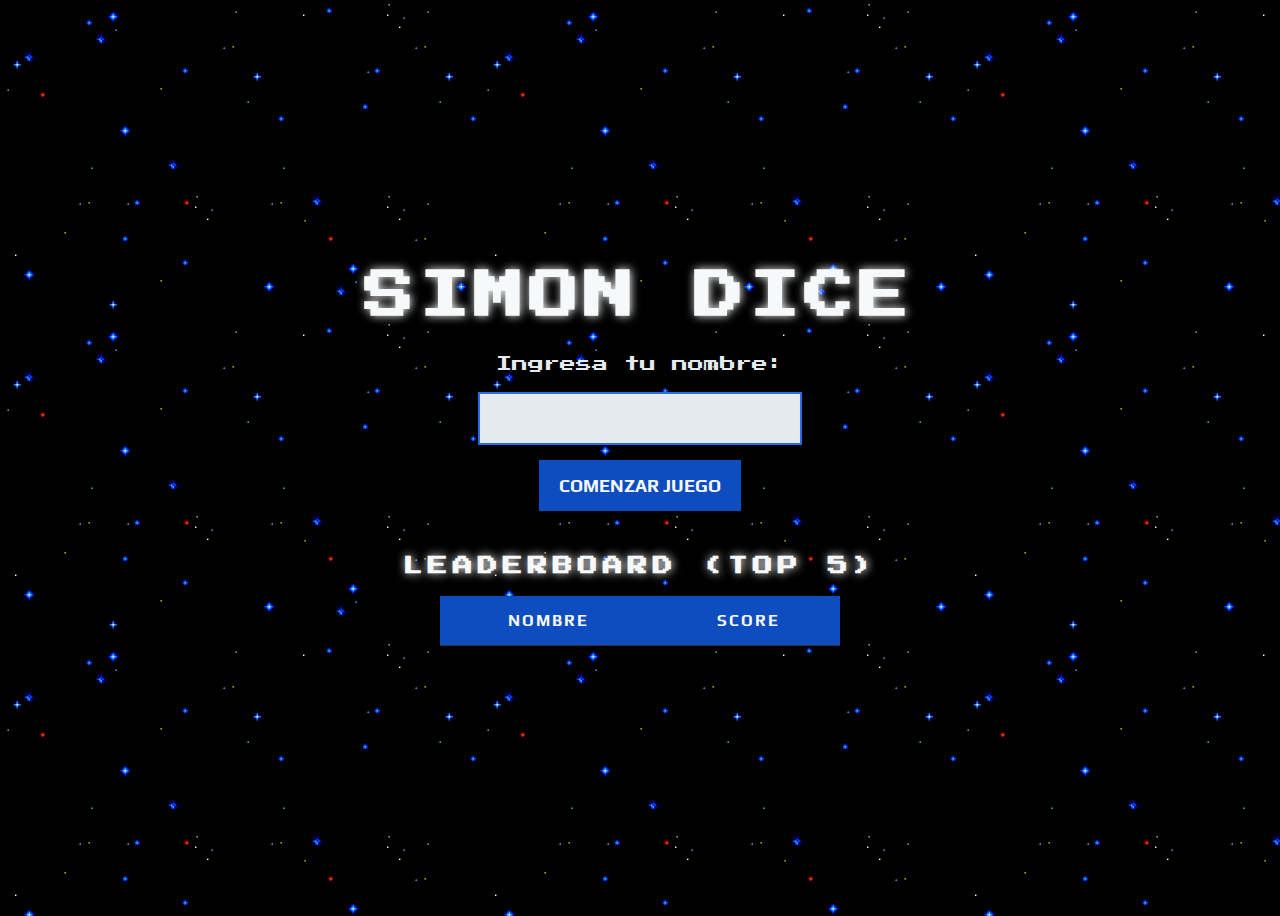
<file: index.html>
<!DOCTYPE html>
<html lang="en">
<head>
    <meta charset="UTF-8">
    <meta name="viewport" content="width=device-width, initial-scale=1.0">
    <title>Simon Dice - Landing Page</title>
    <link href="style/styles.css" rel="stylesheet"/>
</head>
<body>
    <!-- Container titulo del juego e input nombre -->
    <div class="landing-container">
         <div class="container-titulo-name">
            <h1 id="titulo">Simon Dice</h1>
            <form id="playerForm">
                <label for="playerName">Ingresa tu nombre:</label>
                <input type="text" id="playerName" required>
                <button id="submitButton" type="submit">Comenzar Juego</button>
            </form>
        </div>
        <div class="container-titulo-name">
            <h2 id="leaderboard">Leaderboard (Top 5)</h2>
            <table>
                <thead>
                    <tr>
                        <th>Nombre</th>
                        <th>Score</th>
                    </tr>
                </thead>
                <tbody id="leaderboardBody"></tbody>
            </table>
        </div>
    </div>

    <!-- Link al js del landing -->
    <script src="landing.js"></script>
</body>
</html>
</file>
<file: style/styles.css>
/* Tipografías */
@import url('https://fonts.googleapis.com/css2?family=Press+Start+2P&display=swap');
@import url('https://fonts.googleapis.com/css2?family=Play:wght@400;700&family=Press+Start+2P&display=swap');

/* Fondo del html con imagen dinámica */
body {
    background-image: url(./backgrond_image.gif);
    font-family: "Play", serif;
    font-weight: 400;
    font-style: normal;
}

/* Título "Simon Dice" */
#titulo {
    font-family: "Press Start 2P", serif;
    text-align: center;
    color: #f7f8fa;
    font-size: 24px;
    margin: 20px 0;
    text-transform: uppercase;
    letter-spacing: 5px;
    font-size: 50px;
    text-shadow: #f7f8fa 1px 0 10px;
}
            /* Título más pequeño en tablet */
            @media (max-width: 768px) {
            #titulo {
                font-size: 40px;
                line-height: 40px;
                }
            }
            
            /*Título - Teléfono*/
            @media (max-width: 425px) {
                #titulo {
                    font-size: 28px;
                }
                }
            @media (max-width: 320px) {
                #titulo {
                    font-size: 24px;
                }                    
            }            

/* Etiqueta de texto */
label {
    /* color: white; */
    margin-bottom: 15px;
    font-family: 'Press Start 2P';
    color: #e3eaf0;
}
            /*Label - Teléfono*/
            @media (max-width: 425px) {
                label {
                    font-size: 14px;
                }
                }

/* Formulario del jugador */
/* Input del nombre del jugador */
input#playerName {
    font-family: 'Play', cursive;
    color: #00003c;
    background-color: #e3eaf0;
    border: 2px solid #296ce6;
    padding: 15px 60px;
    display: inline-block;
    margin: 5px;
    text-align: center;
    font-size: 16px;
}
            @media (max-width: 425px) {
                input#playerName {
                    font-size: 14px;
                    padding: 12px 24px;
                }
                }

/*Container botones espaciado*/
@media (max-width: 425px){
    .container_botones {
        margin-top: 20px;
        margin-bottom: 20px;
    }
}
                

/* Botones */
button {
    padding: 15px 20px;
    font-size: 18px;
    margin-top: 16px;
    background-color: #0e4dbf;
    margin: 10px;
    cursor: pointer;
    transition: all 0.3s ease;
    font-family: 'Play';
    text-transform: uppercase;
    font-weight: bold;
    display: block;
    margin-left: auto;
    margin-right: auto;
    color: #f7f8fa;
    border: none;
}
                    @media (max-width: 425px) {
                        button {
                            font-size: 15px;
                            padding: 14px 18px;
                        }
                        }
        /*Botón de Comenzar juego*/
        button#submitButton {
            padding: 15px 20px;
            font-size: 18px;
        }
                    /*Teléfono grande*/
                    @media (max-width: 425px) {
                        button#submitButton {
                            font-size: 14px;
                        }
                        }

        /* Botón de inicio */
        button#startGame {
            padding: 15px 31px;
            font-size: 18px;
        }
                    /*Teléfono grande*/
                    @media (max-width: 425px) {
                        button#startGame {
                            font-size: 14px;
                        }
                        }
        /*Boton de reinicio*/
        button#resetButton {
            padding: 15px 31px;
            font-size: 18px;
        }
                    /*Teléfono grande*/
                    @media (max-width: 425px) {
                        button#resetButton {
                            font-size: 14px;
                        }
                        }        
        /*Boton volver al menu*/
        button#backToLanding {
            padding: 15px 28px;
            font-size: 18px;
        }
                    /*Teléfono grande*/
                    @media (max-width: 425px) {
                        button#backToLanding {
                            font-size: 14px;
                        }
                        }

/* Tabla de puntajes */
h2#leaderboard {
        text-transform: uppercase;
        letter-spacing: 5px;
        font-size: 20px;
        font-family: 'Press Start 2P';
        text-shadow: #f7f8fa 1px 0 10px;
}
            /*Teléfono grande*/
            @media (max-width: 425px) {
                h2#leaderboard {
                    font-size: 16px;
                    line-height: 24px;
                }
                }
            /*Teléfono pequeño*/
            @media (max-width: 320px) {
                h2#leaderboard {
                    font-size: 14px;
                    line-height: 24px;
                    letter-spacing: 2px;
                }
                }

/* Clase para los paneles */
.panel {
    width: 15vw;
    height: 15vw;
    display: inline-block;
    cursor: pointer;
    margin: 0.32vw;
}
            /* Responsive para teléfonos */
            @media (max-width: 600px) {
                .panel {
                    width: 40vw;
                    height: 40vw;
                }
            }

                /* Desactivar hover en teléfonos */
                .panel:hover {
                    border: none;
                    box-shadow: none;
                    transform: none;
                }

                /* Desactivar efecto de clic en teléfonos */
                button {
                    padding: 8px 16px;
                    font-size: 14px;
                }

            /* Responsive para tablets */
            @media (min-width: 601px) and (max-width: 1024px) {
                /* Paneles más grandes en tablets */
                .panel {
                    width: 24vw;
                    height: 24vw;
                }
            }

/* Clase para el contenedor de los paneles */
.container {
    display: flex;
    justify-content: center;
    align-items: center;
    height: 100vh;
    flex-direction: column;
}

/* Hover, Paneles del juego */
.panel:hover {
    border: 2px solid #f7f8fa;
    box-shadow: 0 0 10px rgba(247, 248, 250, 0.5);
    /*transform: scale(1.02);*/
    /*transition: all 0.3s ease;*/
}

/* Efecto de clic en los paneles */
.panel:active {
    transform: scale(0.98);
    transition: transform 0.1s ease;
}
.panel:not(:active) {
    transform: none;
}

/* Colores de los paneles */
.bottom-right-panel {
    background-color: #ff005d;
}

.bottom-left-panel {
    background-color: #0085b6;
}

.top-right-panel {
    background-color: #00d49d;
}

.top-left-panel {
    background-color: #fedf03;
}

/* Clase para el panel activo */
.active {
    opacity: 0.4;
}

/* Popup de "perdiste" */
.popup {
    display: none;
    position: fixed;
    top: 50%;
    left: 50%;
    transform: translate(-50%, -50%);
    background-color: #f7f8fa;
    padding: 20px;
    border-radius: 5px;
    box-shadow: 0 0 10px rgba(0, 0, 0, 0.1);
    z-index: 1000;
}
            @media (max-width: 425px) {
                .popup {
                    width: 150px;
                }
            }

button#resetGamePopup {
    padding: 10px 20px;
    font-size: 18px;
}
            @media (max-width: 425px) {
                button#resetGamePopup {
                    font-size: 12px;
                }
            }

button#landingGamePopup {
    font-size: 18px;
    padding: 10px 18px;
}

            @media (max-width: 425px) {
                button#landingGamePopup {
                    font-size: 12px;
                }
            }

/* Contenido del popup */
.losePopupContent {
    text-align: center;
}

/* Hover del boton */
button:hover {
    transform: scale(1.05);
    transition: all 0.3s ease;
}

/* Efecto de clic en los botones */
button:active {
    transform: scale(0.95);
    transition: transform 0.1s ease;
}

/* Contador de puntos */
h2 {
    font-family: 'Press Start 2P', sans-serif;
    text-align: center;
    color: #f7f8fa;
    font-size: 14px;
    max-width: 600px;
}
            @media (max-width: 425px) {
                h2 {
                    font-size: 12px;
                }
            }

/* Tabla de puntajes */
table {
    width: 100%;
    max-width: 400px;
    margin: 20px auto;
    border-collapse: collapse;
    background-color: #f7f8fa;
    color: #2e323a;
    font-size: 16px;
    text-transform: uppercase;
}
        /* Celdas de la tabla */
        th, td {
            padding: 15px;
            text-align: center;
            border-bottom: 1px solid #2e323a;
            font-family: 'Play', sans-serif;
        }

        /* Encabezado de la tabla */
        th {
            background-color: #0e4dbf;
            color: #f7f8fa;
            text-transform: uppercase;
            letter-spacing: 2px;
            font-weight: bold;
        }

        /* Filas impares de la tabla */
        tr:nth-child(odd) {
            background-color: #f1f1f1;
        }

        /* filas pares de la tabla */
        tr:nth-child(even) {
            background-color: #e7e7e7;
        }

        /* Fila hover */
        tr:hover {
            background-color: #d1d1d1;
            transition: background-color 0.3s ease;
        }
            @media (max-width: 425px) {
                table {
                    max-width: 320px;
                    color: #2e323a;
                    font-size: 14px;
                }
                }

            @media (max-width: 320px) {
                table {
                    max-width: 250px;
                    color: #2e323a;
                    font-size: 14px;
                }
                }

/*Container padre del juego */
.container_padre_juego {
    display: flex;
    flex-direction: row;
    justify-content: space-evenly;
    align-items: center;
    height: 80vh;
}
            @media (max-width: 984px) {
                .container_padre_juego {
                    flex-direction: column;
                }
            }

/* Contenedor de la landing page */
.landing-container {
    text-align: center;
    display: flex;
    flex-direction: column;
    height: 900px;
    align-items: center;
    justify-content: center;
}

/* Formulario del jugador */
#playerForm {
    display: flex;
    flex-direction: column;
    align-items: center;
    padding-top: 15px;
    padding-bottom: 15px;
    padding-right: 10px;
    padding-left: 10px;
    font-size: 16px;
    text-align: center;
}

/* Tabla de puntajes */
#leaderboard {
    margin-top: 20px;
    color: #f7f8fa;
}

/* Leaderboard en el juego */
#gameleaderboard {
    text-align: center;
    margin-top: 20px;
    color: #f7f8fa;
}
</file>
